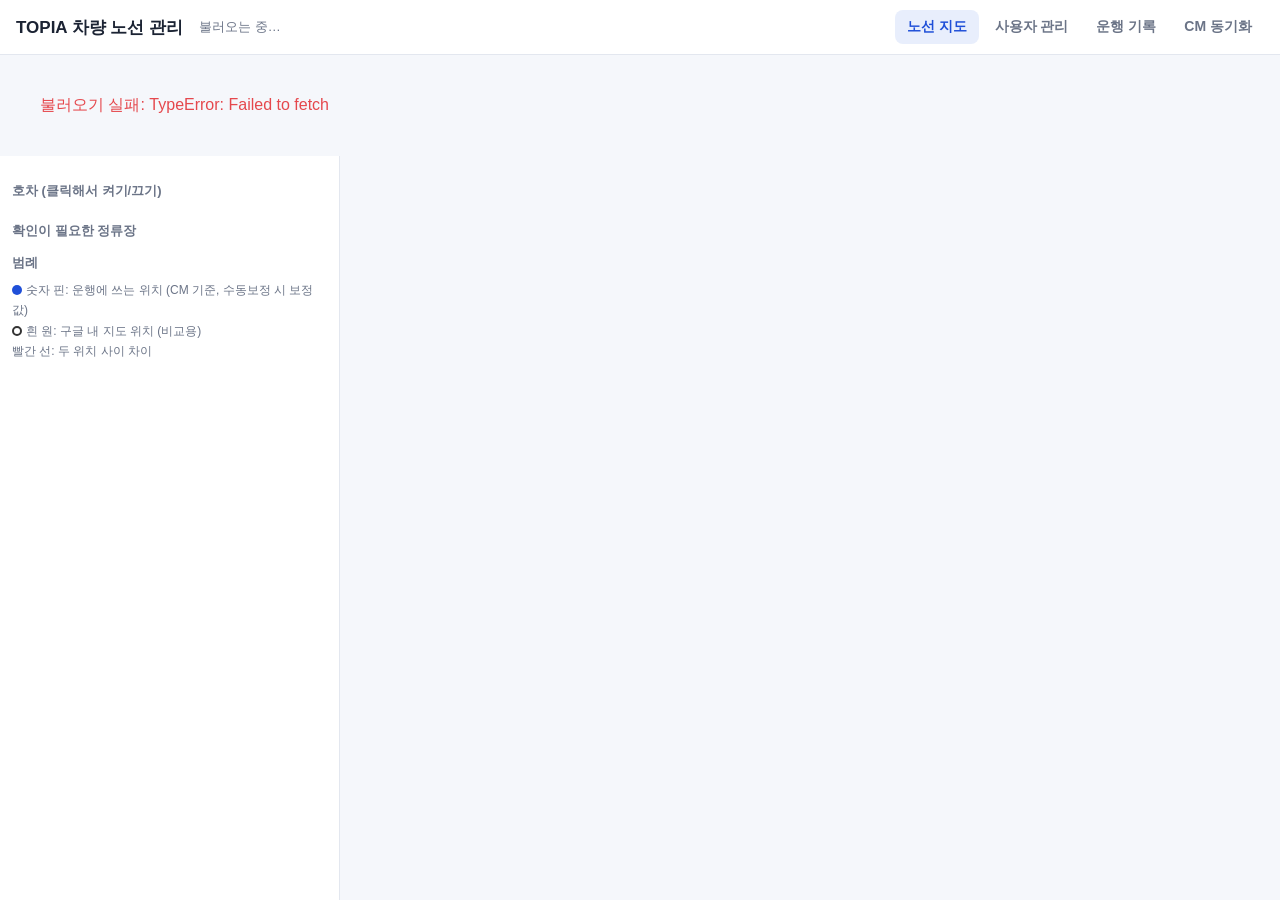
<file: vehicle/admin.html>
<!DOCTYPE html>
<html lang="ko">
<head>
<meta charset="UTF-8">
<meta name="viewport" content="width=device-width, initial-scale=1">
<meta name="robots" content="noindex,nofollow">
<title>TOPIA 차량 노선 관리</title>
<style>
  :root{--p:#1f4fd8;--ink:#1b2333;--sub:#6b7487;--line:#e3e7ef;--bg:#f5f7fb;--warn:#e8890c;--bad:#e5484d;--ok:#14a06b}
  *{box-sizing:border-box}
  body{margin:0;font-family:-apple-system,BlinkMacSystemFont,"Apple SD Gothic Neo","Noto Sans KR",sans-serif;color:var(--ink);background:var(--bg);height:100vh;display:flex;flex-direction:column}
  header{display:flex;align-items:center;gap:16px;padding:10px 16px;background:#fff;border-bottom:1px solid var(--line)}
  header b{font-size:17px} header span{font-size:13px;color:var(--sub)}
  .tabs{margin-left:auto;display:flex;gap:4px}
  .tabs button{border:0;background:none;padding:8px 12px;border-radius:8px;font-size:14px;font-weight:600;color:var(--sub);cursor:pointer}
  .tabs button.on{background:#e8eefc;color:var(--p)}
  main{flex:1;display:flex;min-height:0}
  aside{width:340px;flex:none;background:#fff;border-right:1px solid var(--line);overflow:auto;padding:12px}
  #map{flex:1}
  h4{margin:14px 0 8px;font-size:13px;color:var(--sub)}
  .cars{display:grid;grid-template-columns:1fr 1fr;gap:6px}
  .car{display:flex;align-items:center;gap:6px;border:1px solid var(--line);border-radius:8px;padding:6px 8px;font-size:13px;cursor:pointer;user-select:none}
  .car i{width:12px;height:12px;border-radius:3px;flex:none}
  .car.off{opacity:.35}
  .row{border:1px solid var(--line);border-radius:10px;padding:8px 10px;margin-bottom:6px;font-size:13px;cursor:pointer}
  .row:hover{border-color:var(--p)}
  .row b{display:block;font-size:13px}
  .badge{display:inline-block;font-size:11px;font-weight:700;border-radius:6px;padding:1px 6px;margin-right:4px;color:#fff}
  .b-warn{background:var(--warn)} .b-bad{background:var(--bad)} .b-none{background:#9aa3b5} .b-ok{background:var(--ok)}
  .row small{color:var(--sub)}
  .legend{font-size:12px;color:var(--sub);line-height:1.7}
  .legend span{display:inline-block;width:10px;height:10px;border-radius:50%;margin-right:4px;vertical-align:-1px}
  table{width:100%;border-collapse:collapse;font-size:13px;background:#fff}
  th,td{border-bottom:1px solid var(--line);padding:8px;text-align:left}
  .panel{flex:1;overflow:auto;padding:20px}
  .panel .box{background:#fff;border:1px solid var(--line);border-radius:12px;padding:16px;margin-bottom:16px;max-width:900px}
  button.cp{border:1px solid var(--p);background:#fff;color:var(--p);border-radius:6px;padding:4px 8px;font-size:12px;cursor:pointer}
  .bm{display:inline-block;background:var(--p);color:#fff;text-decoration:none;font-weight:700;padding:10px 16px;border-radius:10px}
  .pin{font-size:11px;font-weight:800;color:#fff;border-radius:10px;padding:2px 6px;border:2px solid #fff;box-shadow:0 1px 3px rgba(0,0,0,.35);white-space:nowrap}
  .gpin{width:12px;height:12px;border-radius:50%;background:#fff;border:3px solid #333}
  .tip{background:#fff;border:1px solid var(--line);border-radius:8px;padding:6px 8px;font-size:12px;box-shadow:0 2px 8px rgba(0,0,0,.15);white-space:nowrap}
  .hide{display:none!important}
  .form{display:flex;gap:8px;flex-wrap:wrap}.form input,.form select{height:40px;border:1px solid #e3e7ef;border-radius:10px;padding:0 10px;font-size:14px;background:#fff}
  .form #uName{width:110px}.form #uCars{width:200px}.form #uPhone{width:140px}.form #uMemo{flex:1;min-width:120px}
  .st{font-size:12px;font-weight:700;border-radius:6px;padding:2px 7px}.st-대기{background:#fff3e0;color:#b45309}.st-사용{background:#e7f7f0;color:#0e7a54}.st-잠김,.st-차단{background:#fde8e8;color:#c62828}
  td .cp{margin:1px}
  #err{padding:40px;color:var(--bad)}
</style>
</head>
<body>
<header>
  <b>TOPIA 차량 노선 관리</b><span id="meta">불러오는 중…</span>
  <div class="tabs"><button data-v="map" class="on">노선 지도</button><button data-v="users">사용자 관리</button><button data-v="trips">운행 기록</button><button data-v="sync">CM 동기화</button></div>
</header>
<div id="err" class="hide"></div>
<main id="vMap">
  <aside>
    <h4>호차 (클릭해서 켜기/끄기)</h4>
    <div class="cars" id="cars"></div>
    <h4>확인이 필요한 정류장</h4>
    <div id="issues"></div>
    <h4>범례</h4>
    <div class="legend">
      <span style="background:#1f4fd8"></span>숫자 핀: 운행에 쓰는 위치 (CM 기준, 수동보정 시 보정값)<br>
      <span style="background:#fff;border:2px solid #333"></span>흰 원: 구글 내 지도 위치 (비교용)<br>
      빨간 선: 두 위치 사이 차이
    </div>
  </aside>
  <div id="map"></div>
</main>
<section id="vUsers" class="panel hide">
<div class="box" style="max-width:1100px">
  <h3 style="margin-top:0">사용자 등록</h3>
  <p style="font-size:13px;color:#6b7487">등록하면 48시간 동안 쓸 수 있는 초대 코드가 만들어집니다. 받은 분이 코드를 입력하고 위치 기록에 동의한 뒤 개인 PIN 6자리를 정하면, 이후에는 그 폰에서 PIN만으로 접속합니다.</p>
  <div class="form">
    <input id="uName" placeholder="이름"><select id="uRole"><option>기사</option><option>보조교사</option></select>
    <input id="uCars" placeholder="담당 호차 (예: 3호 또는 3호,5호)"><input id="uPhone" placeholder="연락처 (숫자만)"><input id="uMemo" placeholder="메모">
    <button class="bm" id="uAdd" style="border:0;cursor:pointer">등록</button>
  </div>
  <p id="uMsg" style="font-size:13px;color:#6b7487;margin:8px 0 0"></p>
</div>
<div class="box" style="max-width:1100px">
  <div style="display:flex;align-items:center;gap:8px;flex-wrap:wrap">
    <h3 style="margin:0;flex:1">사용자 목록 <small id="uCount" style="color:#6b7487;font-weight:400"></small></h3>
    <button class="cp" id="selRe">선택 사용자 재발급</button><button class="cp" id="selCsv">선택 목록 내려받기 (CSV)</button><button class="cp" id="selTpl">일괄 문자 문구 복사</button>
  </div>
  <table style="margin-top:10px"><thead><tr><th><input type="checkbox" id="selAll"></th><th>이름</th><th>역할</th><th>담당</th><th>연락처</th><th>상태</th><th>초대 코드 / 만료</th><th>마지막 접속</th><th>관리</th></tr></thead><tbody id="uRows"></tbody></table>
  <p style="font-size:12px;color:#6b7487">상태 · <b>대기</b> 초대 코드 발송 전·PIN 미설정 · <b>사용</b> PIN 설정 완료 · <b>잠김</b> PIN 5회 틀림(재발급 필요) · <b>차단</b> 접속 막음. 폰을 바꿨거나 PIN을 잊은 경우 [재발급]을 누르고 새 코드를 보내 주세요.</p>
</div>
<div class="box" style="max-width:1100px">
  <h3 style="margin-top:0">초대 문자 문구</h3>
  <p style="font-size:13px;color:#6b7487">쓸 수 있는 변수: <code>{이름}</code> <code>{역할}</code> <code>{호차}</code> <code>{초대코드}</code> <code>{만료}</code> <code>{접속주소}</code>. 개별 [문자 복사]는 변수를 채워서 복사하고, [일괄 문자 문구 복사]는 변수 그대로 복사합니다(내려받은 CSV의 열 이름과 같아서 단체 문자 서비스에 바로 쓸 수 있어요).</p>
  <textarea id="tpl" rows="6" style="width:100%;border:1px solid #e3e7ef;border-radius:10px;padding:10px;font:inherit;font-size:14px"></textarea>
  <p><button class="cp" id="tplSave">문구 저장</button> <span id="tplMsg" style="font-size:13px;color:#6b7487"></span></p>
</div>
</section>
<section id="vTrips" class="panel hide"><div class="box" style="max-width:1200px">
  <h3 style="margin-top:0">최근 운행 기록 <small style="color:#6b7487;font-weight:400">최근 50건 · 6개월 지나면 자동 삭제</small></h3>
  <p style="font-size:13px;color:#6b7487">[도착]·[학원 도착]·중간 시작을 누른 시각과 위치입니다. <b>정류장 거리</b>가 크면 정류장 위치가 실제와 다르거나, 도착 전에 누른 경우예요. 전체 기록은 시트 '운행기록' 탭에 있습니다.</p>
  <div style="overflow:auto"><table><thead><tr><th>일시</th><th>이름</th><th>호차</th><th>구분</th><th>운행</th><th>모드</th><th>이벤트</th><th>정류장</th><th>GPS 정확도</th><th>정류장 거리</th></tr></thead><tbody id="tRows"></tbody></table></div>
</div></section>
<section id="vSync" class="panel hide"><div class="box">
  <h3 style="margin-top:0">CM → 노선 DB 동기화 버튼</h3>
  <ol style="font-size:14px;line-height:1.8">
    <li>아래 파란 버튼을 크롬 <b>북마크바로 끌어다 놓기</b> (한 번만)</li>
    <li>CM &gt; 차량 &gt; <b>차량조회 관리</b>에서 <b>등원</b> 탭을 열고 북마크 버튼 클릭 → 안내에 따라 한 번 더 클릭</li>
    <li>끝나면 <b>하원</b> 탭으로 바꾸고 같은 방법으로 한 번 더</li>
    <li>결과는 시트 '이력' 탭에 남습니다. 정류장 추가·삭제·위치 변경이 함께 기록됩니다.</li>
  </ol>
  <p><a class="bm" id="bm">TOPIA 노선 동기화</a></p>
  <p style="font-size:12px;color:#6b7487">CM 코스 화면을 하나씩 열어 읽기만 합니다. CM 데이터는 수정하지 않습니다. 노선이 바뀐 날 실행해 주세요.</p>
  <h3>구글 내 지도와 다시 비교</h3>
  <p style="font-size:13px;color:#6b7487">구글 내 지도를 고친 뒤 누르면, 지금 지도의 핀 위치로 차이를 다시 계산합니다. CM 등원 동기화 때도 자동으로 함께 비교합니다.</p>
  <p style="font-size:13px">현재 비교 중인 지도: <a id="mapLink" target="_blank" rel="noopener">-</a></p>
  <p><button class="bm" id="gBtn" style="border:0;cursor:pointer">구글지도 다시 비교</button> <span id="gMsg" style="font-size:13px;color:#6b7487"></span></p>
  <h3>새 구글 내 지도로 바꾸기</h3>
  <p style="font-size:13px;color:#6b7487">새 지도의 주소를 붙여넣고 [적용]을 누르면 그 지도로 바꾸고 바로 비교합니다. 지도 공유는 '링크가 있는 모든 사용자 - 보기'여야 하고, 정류장 이름은 '3호 정류장명'처럼 호차 번호로 시작해야 합니다.</p>
  <p style="display:flex;gap:8px;max-width:760px"><input id="mapUrl" placeholder="https://www.google.com/maps/d/edit?mid=…" style="flex:1;height:42px;border:1px solid #e3e7ef;border-radius:10px;padding:0 12px;font-size:14px"><button class="bm" id="mapBtn" style="border:0;cursor:pointer">적용</button></p>
  <p id="mapMsg" style="font-size:13px;color:#6b7487"></p>
  <h4>최근 이력</h4><div id="logs" style="font-size:13px"></div>
</div></section>

<script>
const API_URL = "https://script.google.com/macros/s/AKfycbyBM7Q_GttPSPZfK6nDXtPWDqNc6ect2rx8jik2E8j66uuEJXqF2YQqlXJ72ojDUiqr1Q/exec";
const KAKAO_JS_KEY = "719d78d4fe57fc239d2ec38aa07bdbbe";
const SYNC_JS_URL = "cm-sync.js";   // cm-sync.js 원본 (버튼 생성용)
const COLORS = ["#1f4fd8","#e5484d","#14a06b","#e8890c","#8e4ec6","#0091b3","#d6409f","#6b4f2a","#3e63dd","#c2410c","#0f766e","#7c3aed","#be123c"];
const $ = s => document.querySelector(s);
const k = new URLSearchParams(location.search).get("k") || "";
let D, map, layers = {}, hidden = new Set();

document.querySelectorAll(".tabs button").forEach(b => b.onclick = () => {
  document.querySelectorAll(".tabs button").forEach(x => x.classList.toggle("on", x===b));
  $("#vMap").classList.toggle("hide", b.dataset.v!=="map");
  $("#vUsers").classList.toggle("hide", b.dataset.v!=="users");
  $("#vTrips").classList.toggle("hide", b.dataset.v!=="trips");
  if((b.dataset.v==="users"||b.dataset.v==="trips") && !U) userOp({ op:"list" });
  $("#vSync").classList.toggle("hide", b.dataset.v!=="sync");
  if(b.dataset.v==="map" && map) map.relayout();
});

fetch(`${API_URL}?a=admin&k=${encodeURIComponent(k)}`).then(r=>r.json()).then(res => {
  if(!res.ok){ $("#err").textContent = res.error; $("#err").classList.remove("hide"); $("#vMap").classList.add("hide"); return; }
  D = res.data;
  const cars = [...new Set(D.stops.map(s=>s.car))];
  const issues = D.stops.filter(s => s.status !== "정상");
  $("#meta").textContent = `${cars.length}대 · 정류장 ${D.stops.length}곳 · 확인 필요 ${issues.filter(s=>s.status!=="구글지도 없음").length}곳`;
  cars.forEach((c,i) => {
    const el = document.createElement("div"); el.className="car"; el.innerHTML = `<i style="background:${COLORS[i%COLORS.length]}"></i>${c} <small style="color:#6b7487">${(D.links.find(l=>l.car===c)||{}).area||""}</small>`;
    el.onclick = () => { hidden.has(c)?hidden.delete(c):hidden.add(c); el.classList.toggle("off"); draw(); };
    $("#cars").appendChild(el);
  });
  const order = {"수동보정":0,"확인필요":1,"구글지도 없음":2};
  issues.sort((a,b)=>(order[a.status]??9)-(order[b.status]??9));
  $("#issues").innerHTML = issues.length ? "" : '<small style="color:#6b7487">없음</small>';
  issues.forEach(s => {
    const cls = s.status==="확인필요"?"b-warn":s.status.startsWith("수동")?"b-bad":"b-none";
    const el = document.createElement("div"); el.className="row";
    el.innerHTML = `<b><span class="badge ${cls}">${s.status}</span>${s.car} ${s.seq}. ${s.n}</b><small>${s.diff!=null?`CM↔구글 ${s.diff}m · `:""}${s.memo||""}</small>`;
    el.onclick = () => { if(map) { map.setLevel(3); map.panTo(new kakao.maps.LatLng(s.lat,s.lng)); } };
    $("#issues").appendChild(el);
  });
  // 비교 중인 구글 지도
  $("#mapLink").href = `https://www.google.com/maps/d/viewer?mid=${D.mapMid}`; $("#mapLink").textContent = D.mapMid;
  // 로그
  $("#logs").innerHTML = D.logs.map(l=>`<div style="padding:6px 0;border-bottom:1px solid #e3e7ef">${l["일시"]} · <b>${l["구분"]}</b> · ${l["내용"]}</div>`).join("");
  // 동기화 북마크
  fetch(SYNC_JS_URL).then(r=>r.text()).then(src => {
    const code = src.replace(/\/\*[\s\S]*?\*\//,"").replace("__API"+"_URL__", API_URL).replace("__SYNC"+"_KEY__", D.syncKey);
    $("#bm").href = "javascript:" + encodeURIComponent(code);
  });
  loadMap();
}).catch(e => { $("#err").textContent = "불러오기 실패: " + e; $("#err").classList.remove("hide"); });

$("#mapBtn").onclick = () => {
  const u = $("#mapUrl").value.trim(); if(!u) return;
  $("#mapMsg").textContent = "새 지도를 확인하고 비교하는 중… (10~20초)";
  fetch(`${API_URL}?a=admin&do=setmap&url=${encodeURIComponent(u)}&k=${encodeURIComponent(k)}`).then(r=>r.json()).then(res => {
    $("#mapMsg").textContent = res.ok ? (res.data.logs[0]||{})["내용"] || "적용 완료" : res.error;
    if(res.ok) setTimeout(()=>location.reload(), 3000);
  }).catch(e => $("#mapMsg").textContent = "실패: " + e);
};
$("#gBtn").onclick = () => {
  $("#gMsg").textContent = "비교 중… (10초 정도 걸려요)";
  fetch(`${API_URL}?a=admin&do=google&k=${encodeURIComponent(k)}`).then(r=>r.json()).then(res => {
    $("#gMsg").textContent = res.ok ? (res.data.logs[0]||{})["내용"] || "완료" : res.error;
    if(res.ok) setTimeout(()=>location.reload(), 2500);
  }).catch(e => $("#gMsg").textContent = "실패: " + e);
};
function loadMap(){
  const sc = document.createElement("script");
  sc.src = `https://dapi.kakao.com/v2/maps/sdk.js?appkey=${KAKAO_JS_KEY}&autoload=false`;
  sc.onload = () => kakao.maps.load(() => {
    map = new kakao.maps.Map($("#map"), {center:new kakao.maps.LatLng(37.64,127.07), level:7});
    map.addControl(new kakao.maps.ZoomControl(), kakao.maps.ControlPosition.RIGHT);
    let fitted = false;
    const fit = () => { const el = $("#map"); if(el.offsetWidth && el.offsetHeight){ map.relayout(); draw(!fitted); fitted = true; } };
    new ResizeObserver(() => { if(!fitted) fit(); else map.relayout(); }).observe($("#map"));
    setTimeout(fit, 300);
  });
  document.head.appendChild(sc);
}
let objs = [];
function draw(fit){
  if(!map) return;
  objs.forEach(o=>o.setMap(null)); objs=[];
  const cars = [...new Set(D.stops.map(s=>s.car))];
  const b = new kakao.maps.LatLngBounds();
  cars.forEach((c,ci) => {
    if(hidden.has(c)) return;
    const col = COLORS[ci%COLORS.length];
    const S = D.stops.filter(s=>s.car===c).sort((a,b)=>a.seq-b.seq);
    const path = S.map(s=>new kakao.maps.LatLng(s.lat,s.lng));
    path.forEach(p=>b.extend(p));
    objs.push(new kakao.maps.Polyline({map, path, strokeWeight:3, strokeColor:col, strokeOpacity:.75}));
    S.forEach(s => {
      const p = new kakao.maps.LatLng(s.lat,s.lng);
      const pin = new kakao.maps.CustomOverlay({map, position:p, yAnchor:.5, content:`<div class="pin" style="background:${col}" title="${s.n}">${c.replace("호","")}-${s.seq}</div>`});
      objs.push(pin);
      if(s.gLat && s.gLng){
        const g = new kakao.maps.LatLng(s.gLat,s.gLng);
        objs.push(new kakao.maps.CustomOverlay({map, position:g, yAnchor:.5, content:'<div class="gpin"></div>'}));
        if((s.diff||0) > 15) objs.push(new kakao.maps.Polyline({map, path:[p,g], strokeWeight:2, strokeColor:"#e5484d", strokeStyle:"shortdash"}));
      }
    });
  });
  if(fit && !b.isEmpty()) map.setBounds(b);
}

/* ---------- 사용자 관리 ---------- */
let U = null; const sel = new Set();
const esc = v => String(v??"").replace(/[&<>"]/g, c => ({"&":"&amp;","<":"&lt;",">":"&gt;",'"':"&quot;"})[c]);
function userOp(body){
  return fetch(API_URL, { method:"POST", headers:{ "Content-Type":"text/plain;charset=utf-8" }, body: JSON.stringify({ action:"admin", key:k, ...body }) })
    .then(r=>r.json()).then(res => { if(!res.ok) throw new Error(res.error); U = res.data; renderUsers(); return res; });
}
function vars(u){ return { "이름":u.name, "역할":u.role, "호차":u.cars||"-", "초대코드":u.code, "만료":u.expire, "접속주소":U.appUrl, "연락처":u.phone }; }
function fill(t, u){ const v = vars(u); return t.replace(/\{(이름|역할|호차|초대코드|만료|접속주소)\}/g, (_,x)=>v[x]??""); }
function copy(t, btn, ok){ navigator.clipboard.writeText(t).then(()=>{ if(btn){ const o=btn.textContent; btn.textContent=ok||"복사됨"; setTimeout(()=>btn.textContent=o,1500); } }); }
function renderUsers(){
  if(!U.setup){ $("#uRows").innerHTML = '<tr><td colspan="9" style="color:#e5484d">사용자 기능이 아직 설치되지 않았습니다. Apps Script 편집기에서 setupV2를 한 번 실행해 주세요.</td></tr>'; return; }
  if(document.activeElement !== $("#tpl")) $("#tpl").value = U.template;
  $("#uCount").textContent = `${U.users.length}명`;
  const tb = $("#uRows"); tb.innerHTML = U.users.length ? "" : '<tr><td colspan="9" style="color:#6b7487">등록된 사용자가 없습니다.</td></tr>';
  U.users.forEach(u => {
    const tr = document.createElement("tr"), wait = u.status==="대기";
    tr.innerHTML = `<td><input type="checkbox" ${sel.has(u.id)?"checked":""}></td><td><b>${esc(u.name)}</b>${u.memo?`<br><small style="color:#6b7487">${esc(u.memo)}</small>`:""}</td><td>${esc(u.role)}</td><td>${esc(u.cars)}</td><td>${esc(u.phone)}</td>
      <td><span class="st st-${esc(u.status)}">${esc(u.status)}</span>${+u.fail?` <small style="color:#c62828">틀림 ${esc(u.fail)}</small>`:""}</td>
      <td>${wait?`<b style="font-family:monospace;letter-spacing:.05em">${esc(u.code)}</b><br><small style="color:#6b7487">${esc(u.expire)}까지</small>`:`<small style="color:#6b7487">${u.consent?"동의 "+esc(u.consent):""}</small>`}</td>
      <td><small>${esc(u.last)}</small></td>
      <td style="white-space:nowrap">${wait?'<button class="cp" data-a="sms">문자 복사</button>':""}<button class="cp" data-a="edit">담당 변경</button><button class="cp" data-a="reissue">재발급</button>${u.status==="차단"?'<button class="cp" data-a="unblock">차단 해제</button>':'<button class="cp" data-a="block" style="color:#c62828;border-color:#c62828">차단</button>'}</td>`;
    tr.querySelector("input").onchange = e => { e.target.checked ? sel.add(u.id) : sel.delete(u.id); };
    tr.querySelectorAll("button").forEach(btn => btn.onclick = () => {
      const a = btn.dataset.a;
      if(a==="sms") return copy(fill(U.template, u), btn);
      if(a==="edit"){ const c = prompt(`${u.name}님 담당 호차 (예: 3호,5호)`, u.cars); if(c==null) return; return userOp({ op:"edit", id:u.id, cars:c.trim() }).catch(e=>alert(e.message)); }
      const msg = { reissue:`${u.name}님의 초대 코드를 새로 만들까요?\n기존 PIN과 접속이 해제되고, 새 코드로 다시 등록해야 합니다.`, block:`${u.name}님의 접속을 막을까요?`, unblock:`${u.name}님의 차단을 해제할까요?` }[a];
      if(!confirm(msg)) return;
      userOp({ op:a, id:u.id }).then(()=>{ if(a==="reissue"){ const nu = U.users.find(x=>x.id===u.id); if(nu && confirm("새 초대 문자를 복사할까요?")) copy(fill(U.template, nu)); } }).catch(e=>alert(e.message));
    });
    tb.appendChild(tr);
  });
  $("#tRows").innerHTML = (U.trips||[]).length ? U.trips.map(r => `<tr><td style="white-space:nowrap">${esc(r[0])}</td><td>${esc(r[2])}</td><td>${esc(r[4])}</td><td>${esc(r[5])}</td><td>${esc(r[6])}</td><td>${esc(r[7])}</td><td>${esc(r[8])}</td><td>${r[9]?esc(r[9])+". ":""}${esc(r[10])}</td><td>${r[13]?esc(r[13])+"m":"-"}</td><td style="${+r[14]>200?"color:#c62828;font-weight:700":""}">${r[14]!==""?esc(r[14])+"m":(r[11]?"":"GPS 없음")}</td></tr>`).join("") : '<tr><td colspan="10" style="color:#6b7487">아직 기록이 없습니다.</td></tr>';
}
$("#selAll").onchange = e => { (U?U.users:[]).forEach(u => e.target.checked ? sel.add(u.id) : sel.delete(u.id)); renderUsers(); };
$("#uAdd").onclick = () => {
  const body = { op:"add", name:$("#uName").value.trim(), role:$("#uRole").value, cars:$("#uCars").value.replace(/\s/g,""), phone:$("#uPhone").value.replace(/\D/g,""), memo:$("#uMemo").value.trim() };
  if(!body.name) return $("#uMsg").textContent = "이름을 입력해 주세요.";
  if(body.cars && !/^(\d+호)(,\d+호)*$/.test(body.cars)) return $("#uMsg").textContent = "담당 호차는 3호 또는 3호,5호처럼 적어 주세요.";
  $("#uAdd").disabled = true; $("#uMsg").textContent = "등록 중…";
  userOp(body).then(() => {
    const nu = U.users.filter(u => u.name===body.name).pop();
    $("#uMsg").innerHTML = `${esc(body.name)}님 등록 완료 · 초대 코드 <b>${esc(nu&&nu.code)}</b> <button class="cp" id="newSms">문자 복사</button>`;
    $("#newSms").onclick = e => copy(fill(U.template, nu), e.target);
    ["#uName","#uCars","#uPhone","#uMemo"].forEach(x=>$(x).value="");
  }).catch(e => $("#uMsg").textContent = e.message).finally(() => $("#uAdd").disabled = false);
};
function picked(){ const L = (U?U.users:[]).filter(u => sel.has(u.id)); if(!L.length) alert("목록에서 사용자를 먼저 선택해 주세요."); return L; }
$("#selCsv").onclick = () => {
  const L = picked(); if(!L.length) return;
  const cols = ["이름","역할","호차","연락처","초대코드","만료","접속주소"];
  const q = v => `"${String(v??"").replace(/"/g,'""')}"`;
  const body = [cols.map(q).join(",")].concat(L.map(u => { const v = vars(u); return cols.map(c => c==="연락처" ? q(String(v[c]||"").replace(/^(\d{3})(\d{3,4})(\d{4})$/,"$1-$2-$3")) : q(v[c])).join(","); })).join("\r\n");
  const a = document.createElement("a"); a.href = URL.createObjectURL(new Blob(["﻿"+body], { type:"text/csv;charset=utf-8" }));
  a.download = `차량부_초대명단_${new Date().toISOString().slice(0,10)}.csv`; a.click();
  if(L.some(u=>u.status!=="대기")) setTimeout(()=>alert("선택한 사람 중 이미 PIN을 설정한 분이 있어요. 그분의 초대 코드는 쓸 수 없으니 필요하면 [재발급] 후 다시 내려받아 주세요."),300);
};
$("#selRe").onclick = async e => {
  const P = picked(); if(!P.length) return;
  const L = P.filter(u => u.status!=="차단"), skip = P.length - L.length;
  if(!L.length) return alert("선택한 사람이 모두 차단 상태라 재발급하지 않았어요.");
  if(!confirm(`선택한 ${L.length}명의 초대 코드를 새로 만들까요?\n\n· 기존 PIN과 접속이 모두 해제되고, 새 코드로 다시 등록해야 합니다.${skip?`\n· 차단된 ${skip}명은 제외합니다.`:""}\n· 새 코드는 48시간 동안 쓸 수 있어요.`)) return;
  const btn = e.target; btn.disabled = true; let ok = 0, fail = [];
  for(const [i,u] of L.entries()){
    btn.textContent = `재발급 중… ${i+1}/${L.length}`;
    try { await userOp({ op:"reissue", id:u.id }); ok++; } catch(er){ fail.push(`${u.name}: ${er.message}`); }
  }
  btn.disabled = false; btn.textContent = "선택 사용자 재발급";
  alert(`${ok}명 재발급 완료${fail.length?`\n실패 ${fail.length}명\n`+fail.join("\n"):""}\n\n이어서 [선택 목록 내려받기]로 새 코드 명단을 받아 문자를 보내 주세요.`);
};
$("#selTpl").onclick = e => copy(U ? U.template : "", e.target, "문구 복사됨");
$("#tplSave").onclick = () => { $("#tplMsg").textContent = "저장 중…"; userOp({ op:"template", template:$("#tpl").value }).then(()=>$("#tplMsg").textContent="저장했습니다.").catch(er=>$("#tplMsg").textContent=er.message); };
</script>
</body>
</html>
</file>
